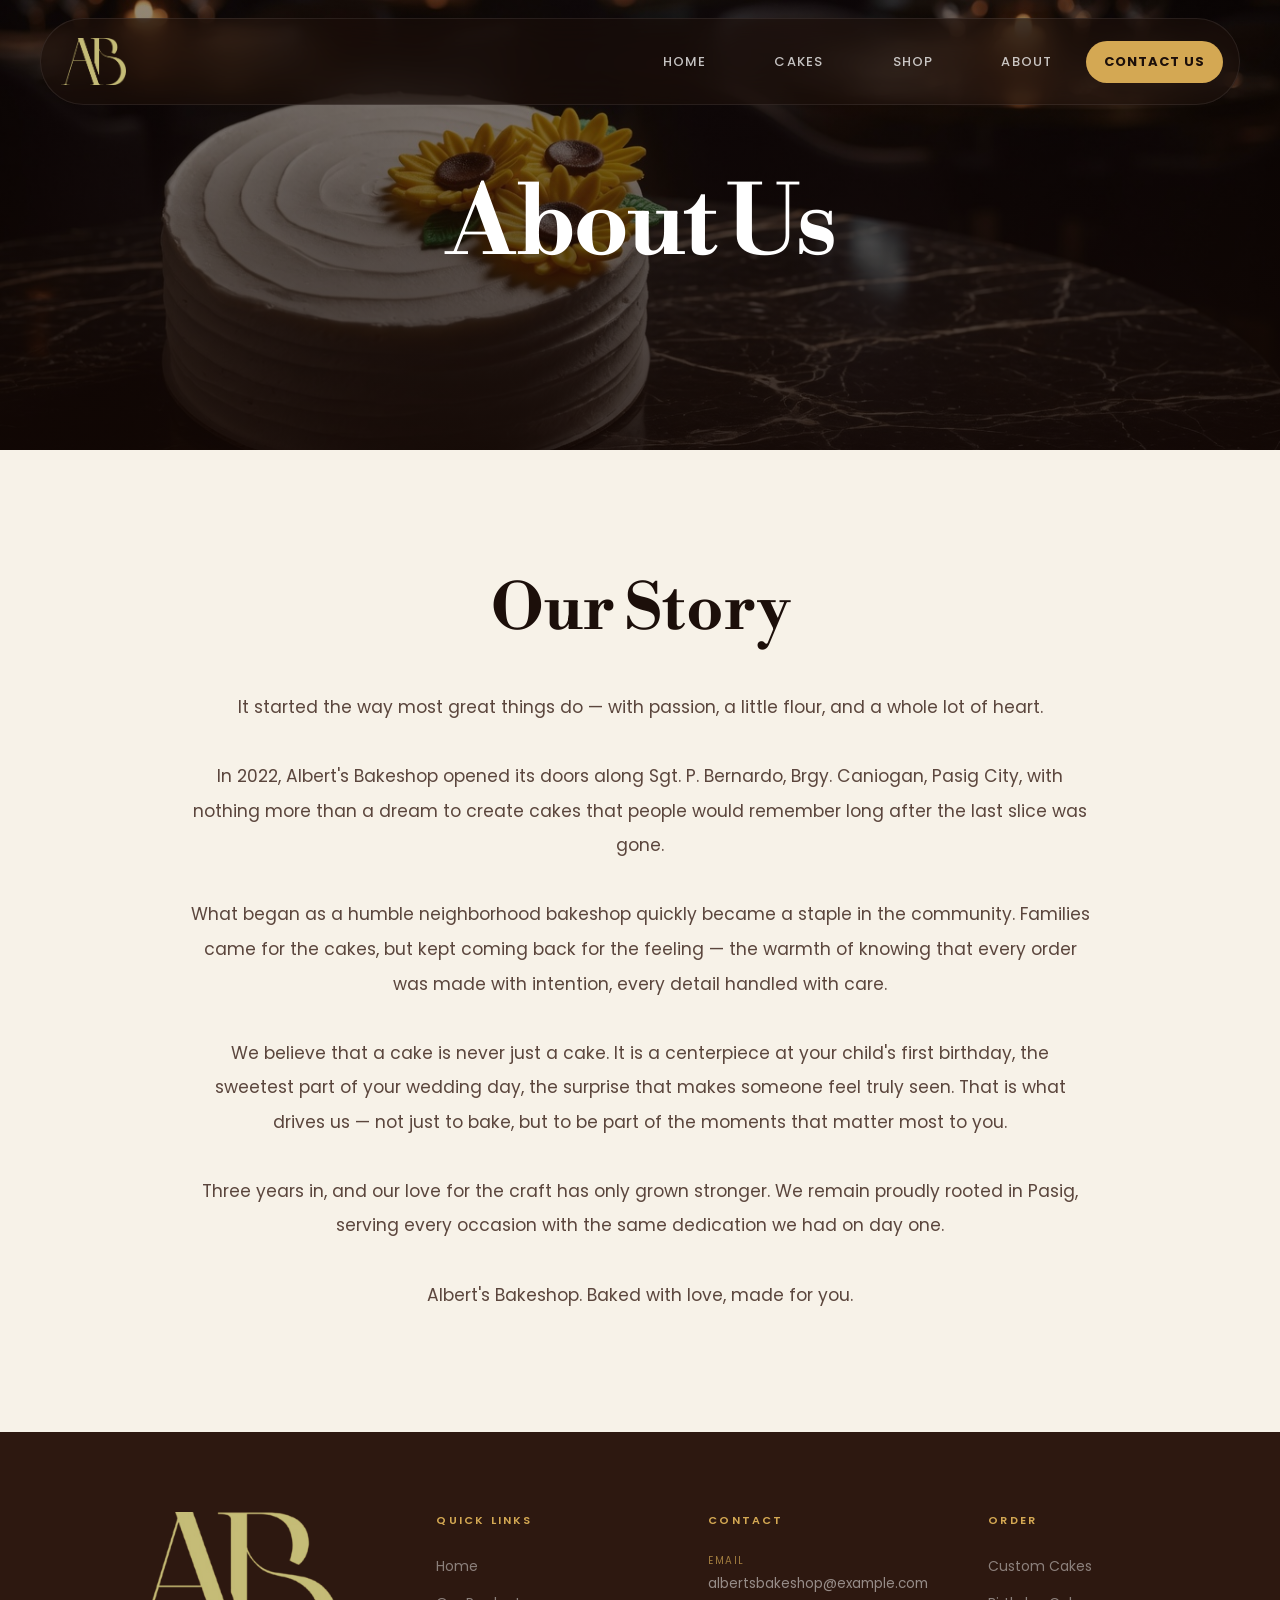
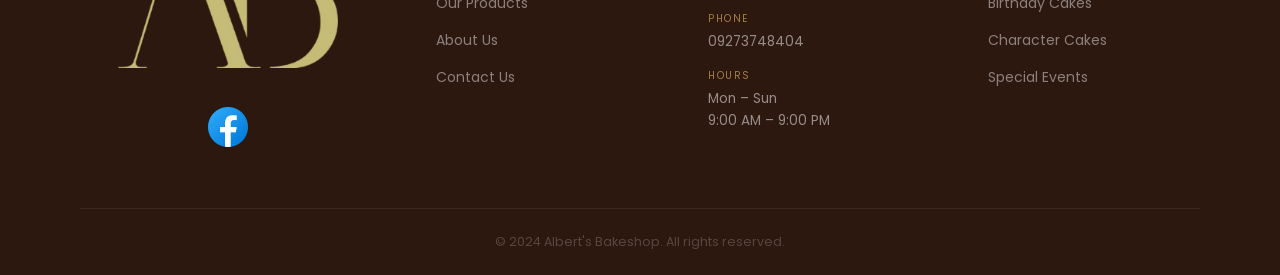
<file: about-us.html>
<!DOCTYPE html>
<html lang="en">

<head>
    <meta charset="UTF-8" />
    <meta name="viewport" content="width=device-width, initial-scale=1.0" />
    <title>About | Albert's Bakeshop</title>
    <link rel="preconnect" href="https://fonts.googleapis.com">
    <link rel="preconnect" href="https://gstatic.com" crossorigin>

    <link href="https://fonts.googleapis.com/css2?family=Libre+Bodoni:wght@400;500;600;700&display=swap"
        rel="stylesheet">
    <link href="https://fonts.googleapis.com/css2?family=Dancing+Script:wght@600;700&display=swap" rel="stylesheet">
    <link href="https://fonts.googleapis.com/css2?family=Poppins:wght@400;600;700;900&display=swap" rel="stylesheet">
    <link rel="icon" href="ab-logo.png">
    <link rel="stylesheet" href="style.css" />
    <link rel="stylesheet" href="about-us.css" />
</head>

<body class="aboutpage">

    <!--NAV-->
    <header>
        <nav class="nav">
            <a href="index.html" class="navlogo">
                <img src="ab-logo.png" alt="Albert's Bakeshop Logo" />
            </a>

            <ul class="navlinks">
                <li><a href="index.html">Home</a></li>
                <li><a href="index.html#menu">Cakes</a></li>
                <li><a href="gallery.html">Shop</a></li>
                <li><a href="about-us.html">About</a></li>
                <li><a href="contact-us.html" class="nav-cta">Contact Us</a></li>
            </ul>

            <!--MENU HAMBURGER FOR MOBILE AND TABLET-->
            <div class="hamburger" onclick="toggleMenu()">
                ☰
            </div>
        </nav>
    </header>


    <!--HAMBURGER POPUP WHEN CLICKED -->
    <div class="hamburgerdrawer">
        <span class="drawer-close" onclick="toggleMenu()">✕</span>
        <ul>
            <li><a href="index.html" onclick="toggleMenu()">Home</a></li>
            <li><a href="index.html" onclick="toggleMenu()">Cakes</a></li>
            <li><a href="gallery.html" onclick="toggleMenu()">Shop</a></li>
            <li><a href="about-us.html" onclick="toggleMenu()">About</a></li>
            <li><a href="contact-us.html" onclick="toggleMenu()">Contact</a></li>
        </ul>
    </div>
    <div class="overlay" onclick="toggleMenu()"></div>




    <section class="herosection" id="home">
        <img src="about-hero.jpg" alt="background" class="about-hero">
        <div class="abt-herocontent">
            <h1 class="abt-herotitle">About Us</h1>
        </div>
    </section>

    <section id="about" class="about">

        <div class="ourstory">
            <h2>Our Story</h2>
            <p>It started the way most great things do — with passion, a little flour, and
                a whole lot of heart.<br><br>In 2022, Albert's Bakeshop opened its doors along Sgt. P. Bernardo, Brgy.
                Caniogan, Pasig City, with
                nothing more than a dream to create cakes that people would remember long after the last slice was
                gone.<br><br>
                What began as a humble neighborhood bakeshop quickly became a staple in the community. Families came for
                the cakes, but kept coming back for the feeling — the warmth of knowing that every order was made with
                intention, every detail handled with care.<br><br>
                We believe that a cake is never just a cake. It is a centerpiece at your child's first birthday, the
                sweetest part of your wedding day, the surprise that makes someone feel truly seen. That is what drives
                us — not just to bake, but to be part of the moments that matter most to you.<br><br>
                Three years in, and our love for the craft has only grown stronger. We remain proudly rooted in Pasig,
                serving every occasion with the same dedication we had on day one.<br><br>
                Albert's Bakeshop. Baked with love, made for you.</p>
        </div>
    </section>

    <footer>
    <div class="footer-top">
      <div class="footer-brand">

        <a href="index.html" class="footerlogo">
          <img src="ab-logo.png" alt="Albert's Bakeshop Logo" />
        </a>

        <div class="social-links">
          <a href="https://www.facebook.com/ALBERTS.BAKESH0P" target="_blank" class="social-link" aria-label="Facebook">
            <img src="facebook.png" alt="Albert's Bakeshop Logo" />
          </a>
        </div>
      </div>

      <div class="footer-col">
        <h5>Quick Links</h5>
        <ul>
          <li><a href="index.html">Home</a></li>
          <li><a href="gallery.html">Our Products</a></li>
          <li><a href="about-us.html">About Us</a></li>
          <li><a href="contact-us.html">Contact Us</a></li>
        </ul>
      </div>

      <div class="footer-col">
        <h5>Contact</h5>
        <div class="footer-info-item">
          <span class="footer-info-label">Email</span>
          <span class="footer-info-val">albertsbakeshop@example.com</span>
        </div>
        <div class="footer-info-item">
          <span class="footer-info-label">Phone</span>
          <span class="footer-info-val">09273748404</span>
        </div>
        <div class="footer-info-item">
          <span class="footer-info-label">Hours</span>
          <span class="footer-info-val">Mon – Sun<br>9:00 AM – 9:00 PM</span>
        </div>
      </div>

      <div class="footer-col">
        <h5>Order</h5>
        <ul>
          <li><a href="contact-us.html">Custom Cakes</a></li>
          <li><a href="gallery.html">Birthday Cakes</a></li>
          <li><a href="gallery.html">Character Cakes</a></li>
          <li><a href="gallery.html">Special Events</a></li>
        </ul>
      </div>
    </div>

    <div class="footer-bottom">
      <p class="footer-copy">© 2024 Albert's Bakeshop. All rights reserved.</p>
    </div>
  </footer>

    <script src="script.js"></script>
</body>

</html>
</file>
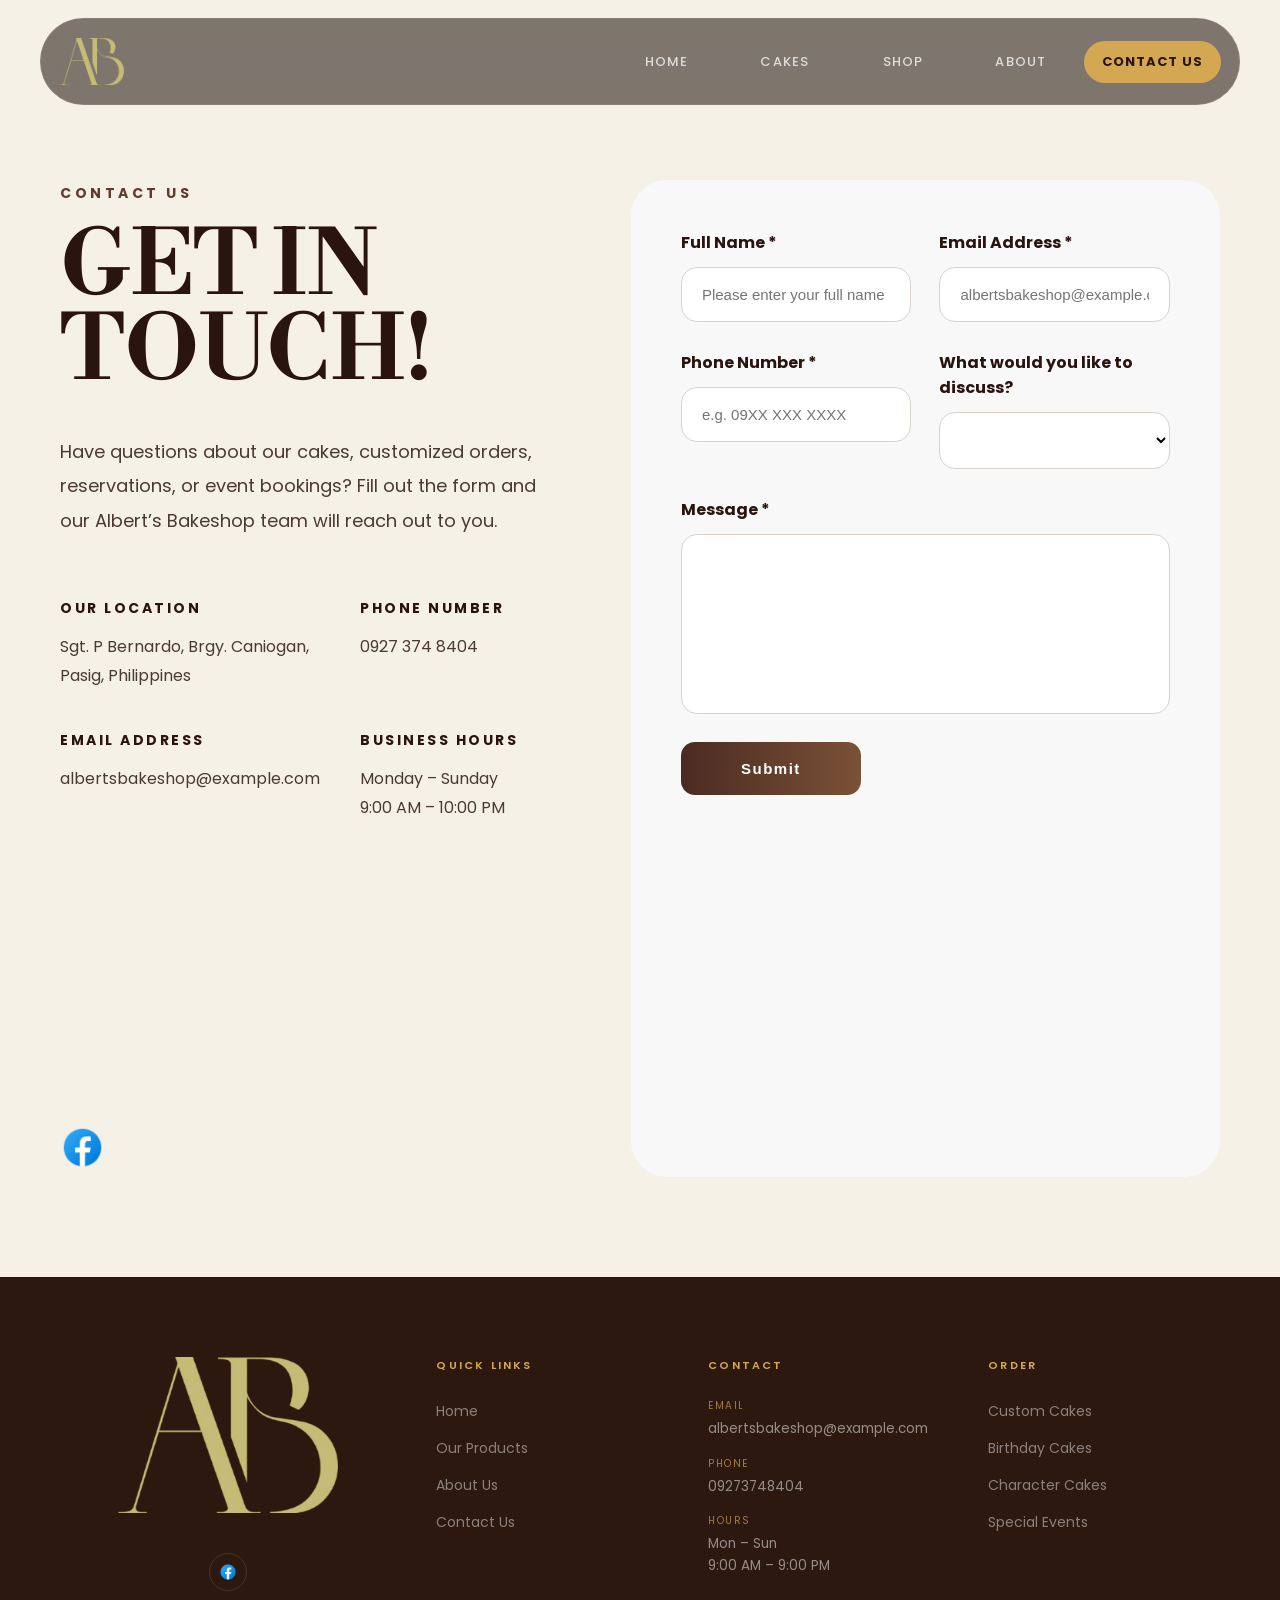
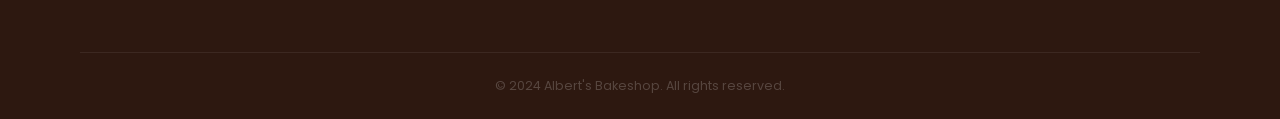
<file: contact-us.html>
<!DOCTYPE html>
<html lang="en">

<head>
    <meta charset="UTF-8" />
    <meta name="viewport" content="width=device-width, initial-scale=1.0" />

    <title>Contact | Albert's Bakeshop</title>

    <!-- GOOGLE FONTS -->
    <link rel="preconnect" href="https://fonts.googleapis.com">
    <link rel="preconnect" href="https://fonts.gstatic.com" crossorigin>

    <link
        href="https://fonts.googleapis.com/css2?family=Libre+Bodoni:wght@400;500;600;700&family=Poppins:wght@300;400;500;600;700&display=swap"
        rel="stylesheet">

    <link rel="icon" href="ab-logo.png">

    <!-- CSS -->
    <link rel="stylesheet" href="style.css">
    <link rel="stylesheet" href="contact-us.css">
</head>

<body class="contactpage">

    <!-- =========================
         NAVBAR
    ========================== -->

    <header>
        <nav>

            <a href="index.html" class="navlogo">
                <img src="ab-logo.png" alt="Albert's Bakeshop Logo">
            </a>

            <ul class="navlinks">
                <li><a href="index.html">Home</a></li>
                <li><a href="index.html#menu">Cakes</a></li>
                <li><a href="gallery.html">Shop</a></li>
                <li><a href="about-us.html">About</a></li>
                <li><a href="contact-us.html" class="nav-cta">Contact Us</a></li>
            </ul>

            <div class="hamburger" onclick="toggleMenu()">
                ☰
            </div>

        </nav>
    </header>

    <!-- =========================
         MOBILE DRAWER
    ========================== -->

    <div class="hamburgerdrawer">

        <span class="drawer-close" onclick="toggleMenu()">✕</span>

        <ul>
            <li><a href="index.html" onclick="toggleMenu()">Home</a></li>
            <li><a href="index.html#menu" onclick="toggleMenu()">Cakes</a></li>
            <li><a href="gallery.html" onclick="toggleMenu()">Shop</a></li>
            <li><a href="about-us.html" onclick="toggleMenu()">About</a></li>
            <li><a href="contact-us.html" onclick="toggleMenu()">Contact Us</a></li>
        </ul>

    </div>

    <div class="overlay" onclick="toggleMenu()"></div>

    <!-- =========================
         CONTACT SECTION
    ========================== -->

    <section class="contactsection">

        <!-- LEFT -->
        <div class="contactinfo">

            <span class="contacttag">
                CONTACT US
            </span>

            <h1>GET IN TOUCH!</h1>

            <p class="contactdesc">
                Have questions about our cakes, customized orders,
                reservations, or event bookings?
                Fill out the form and our Albert’s Bakeshop
                team will reach out to you.
            </p>

            <div class="contactdetails">

                <div class="detailbox">
                    <h3>OUR LOCATION</h3>
                    <p>
                        Sgt. P Bernardo, Brgy. Caniogan,
                        <br>
                        Pasig, Philippines
                    </p>
                </div>

                <div class="detailbox">
                    <h3>PHONE NUMBER</h3>
                    <p>0927 374 8404</p>
                </div>

                <div class="detailbox">
                    <h3>EMAIL ADDRESS</h3>
                    <p>albertsbakeshop@example.com</p>
                </div>

                <div class="detailbox">
                    <h3>BUSINESS HOURS</h3>
                    <p>
                        Monday – Sunday
                        <br>
                        9:00 AM – 10:00 PM
                    </p>
                </div>

            </div>

            <!-- MAP -->
            <div class="map-container">
                <iframe
                    src="https://www.google.com/maps/embed?pb=!1m18!1m12!1m3!1d3859.632961020461!2d121.08440927588606!3d14.572730477638535!2m3!1f0!2f0!3f0!3m2!1i1024!2i768!4f13.1!3m3!1m2!1s0x3397c7b0c7f3dcb5%3A0x89dc91e8f1f40add!2sCaniogan%2C%20Pasig%2C%20Metro%20Manila!5e0!3m2!1sen!2sph!4v1710000000000!5m2!1sen!2sph"
                    allowfullscreen=""
                    loading="lazy">
                </iframe>
            </div>

            <!-- SOCIAL -->
            <div class="contactsocials">
                <a href="https://www.facebook.com/ALBERTS.BAKESH0P" target="_blank">
                    <img src="facebook.png" alt="Facebook">
                </a>
            </div>

        </div>

        <!-- RIGHT -->
        <div class="contactformwrapper">

            <form class="contactform">

                <div class="formgroup">
                    <label>Full Name *</label>
                    <input type="text" placeholder="Please enter your full name" required>
                </div>

                <div class="formgroup">
                    <label>Email Address *</label>
                    <input type="email" placeholder="albertsbakeshop@example.com" required>
                </div>

                <div class="formgroup">
                    <label>Phone Number *</label>
                    <input type="text" placeholder="e.g. 09XX XXX XXXX" required>
                </div>

                <div class="formgroup">
                    <label>What would you like to discuss?</label>

                    <select required>
                        <option disabled selected value=""></option>
                        <option>Customized Cakes</option>
                        <option>Reservations</option>
                        <option>General Inquiry</option>
                    </select>
                </div>

                <div class="formgroup fullwidth">
                    <label>Message *</label>
                    <textarea required></textarea>
                </div>

                <button type="submit" class="submitbtn">
                    Submit
                </button>

            </form>

        </div>

    </section>

    <!-- =========================
         FOOTER
    ========================== -->

    <footer>

        <div class="footer-top">

            <div class="footer-brand">

                <a href="index.html" class="footerlogo">
                    <img src="ab-logo.png" alt="Albert's Bakeshop Logo">
                </a>

                <div class="social-links">

                    <a href="https://www.facebook.com/ALBERTS.BAKESH0P"
                        target="_blank"
                        class="social-link">

                        <img src="facebook.png" alt="Facebook">

                    </a>

                </div>

            </div>

            <div class="footer-col">

                <h5>Quick Links</h5>

                <ul>
                    <li><a href="index.html">Home</a></li>
                    <li><a href="gallery.html">Our Products</a></li>
                    <li><a href="about-us.html">About Us</a></li>
                    <li><a href="contact-us.html">Contact Us</a></li>
                </ul>

            </div>

            <div class="footer-col">

                <h5>Contact</h5>

                <div class="footer-info-item">
                    <span class="footer-info-label">Email</span>
                    <span class="footer-info-val">
                        albertsbakeshop@example.com
                    </span>
                </div>

                <div class="footer-info-item">
                    <span class="footer-info-label">Phone</span>
                    <span class="footer-info-val">
                        09273748404
                    </span>
                </div>

                <div class="footer-info-item">
                    <span class="footer-info-label">Hours</span>
                    <span class="footer-info-val">
                        Mon – Sun
                        <br>
                        9:00 AM – 9:00 PM
                    </span>
                </div>

            </div>

            <div class="footer-col">

                <h5>Order</h5>

                <ul>
                    <li><a href="gallery.html">Custom Cakes</a></li>
                    <li><a href="gallery.html">Birthday Cakes</a></li>
                    <li><a href="gallery.html">Character Cakes</a></li>
                    <li><a href="gallery.html">Special Events</a></li>
                </ul>

            </div>

        </div>

        <div class="footer-bottom">
            <p class="footer-copy">
                © 2024 Albert's Bakeshop. All rights reserved.
            </p>
        </div>

    </footer>

    <script src="form.js"></script>

</body>

</html>
</file>
<file: style.css>
:root {
  --cream: #F7F2E8;
  --warm-white: #FDFAF4;
  --espresso: #1C0F0A;
  --brown-dark: #2D1810;
  --brown-mid: #6B3D2E;
  --brown-light: #A0603A;
  --caramel: #C4844A;
  --gold: #D4A853;
  --text-muted: #7A6055;
  --text-body: #3D2B22;
  --border: rgba(100, 60, 40, 0.12);
}

*,
*::before,
*::after {
  box-sizing: border-box;
  margin: 0;
  padding: 0;
}

html {
  scroll-behavior: smooth;
}

body {
  font-family: 'DM Sans', sans-serif;
  background: var(--warm-white);
  color: var(--text-body);
  overflow-x: hidden;
}

/* ─── NAV ─── */
header {
  position: fixed;
  top: 0;
  left: 0;
  right: 0;
  z-index: 1000;
  padding: 18px 40px;
}

nav {
  display: flex;
  align-items: center;
  justify-content: space-between;
  background: rgba(28, 15, 10, 0.55);
  backdrop-filter: blur(20px);
  -webkit-backdrop-filter: blur(20px);
  border: 1px solid rgba(255, 255, 255, 0.08);
  border-radius: 100px;
  padding: 10px 16px 10px 20px;
  max-width: 1280px;
  margin: 0 auto;
}

.navlogo {
  display: flex;
  align-items: center;
  cursor: pointer;
  gap: 12px;
  z-index: 3;
  text-decoration: none;
}

.navlogo img {
  width: 65px;
  height: 65px;
  object-fit: contain;
}

.navlinks {
  list-style: none;
  display: flex;
  gap: 4px;
  align-items: center;
}

.navlinks li a {
  display: flex;
  align-items: center;
  justify-content: center;
  min-width: 110px;
  height: 42px;

  text-decoration: none;
  font-size: 13px;
  font-weight: 500;
  letter-spacing: 0.08em;
  text-transform: uppercase;

  color: rgba(255, 255, 255, 0.75);

  padding: 0 18px;
  border-radius: 100px;

  transition: background 0.2s ease,
    color 0.2s ease,
    transform 0.2s ease;
}

.nav-cta {
  background: var(--gold);
  color: var(--espresso) !important;
  font-weight: 700 !important;
}

.nav-cta:hover {
  background: #e8bc63;
  transform: translateY(-1px);
}

/* HAMBURGER */

.hamburger {
  display: none;
  font-size: 2rem;
  color: white;
  cursor: pointer;
}

/* =========================
   MOBILE DRAWER
========================= */

.hamburgerdrawer {
  position: fixed;
  top: 0;
  left: -100%;
  height: 100vh;
  background: #1c0f0a;
  z-index: 2000;
  padding: 100px 30px 40px;
  transition: .4s ease;
}

.hamburgerdrawer.open {
  left: 0;
  width: 50%;
}

.drawer-close {
  position: absolute;
  top: 24px;
  right: 24px;
  color: white;
  font-size: 1.8rem;
  cursor: pointer;
}

.hamburgerdrawer ul {
  list-style: none;
}

.hamburgerdrawer ul li {
  margin-bottom: 18px;
}

.hamburgerdrawer ul li a {
  color: rgba(255, 255, 255, 0.75);
  text-decoration: none;
  font-size: 1rem;
  text-transform: uppercase;
  letter-spacing: .08em;
}

.overlay {
  position: fixed;
  inset: 0;
  background: rgba(0, 0, 0, 0.55);
  opacity: 0;
  visibility: hidden;
  transition: .3s ease;
  z-index: 1500;
}

.overlay.open {
  opacity: 1;
  visibility: visible;
}

/* ─── HERO ─── */
.hero {
  position: relative;
  width: 100%;
  height: 100vh;
  min-height: 720px;
  overflow: hidden;
  display: flex;
  align-items: flex-end;
}

.hero-bg {
  position: absolute;
  inset: 0;
  background: url('landingheroimage.jpg') center/cover no-repeat;
  transform-origin: center;
}

@keyframes slowZoom {
  from {
    transform: scale(1);
  }

  to {
    transform: scale(1.06);
  }
}

.hero-overlay {
  position: absolute;
  inset: 0;
  background: linear-gradient(to top,
      rgba(20, 8, 4, 0.92) 0%,
      rgba(20, 8, 4, 0.55) 40%,
      rgba(20, 8, 4, 0.15) 70%,
      transparent 100%);
}

.hero-grain {
  position: absolute;
  inset: 0;
  opacity: 0.03;
  background-image: url("data:image/svg+xml,%3Csvg xmlns='http://www.w3.org/2000/svg' width='300' height='300'%3E%3Cfilter id='n'%3E%3CfeTurbulence type='fractalNoise' baseFrequency='0.85' numOctaves='4' stitchTiles='stitch'/%3E%3C/filter%3E%3Crect width='300' height='300' filter='url(%23n)'/%3E%3C/svg%3E");
  pointer-events: none;
}

.hero-content {
  position: relative;
  z-index: 2;
  padding: 0 80px 90px;
  max-width: 900px;
  animation: heroIn 1.2s cubic-bezier(0.22, 1, 0.36, 1) 0.2s both;
}

@keyframes heroIn {
  from {
    opacity: 0;
    transform: translateY(40px);
  }

  to {
    opacity: 1;
    transform: translateY(0);
  }
}

@keyframes pulse {

  0%,
  100% {
    opacity: 1;
    transform: scale(1);
  }

  50% {
    opacity: 0.5;
    transform: scale(0.8);
  }
}

.hero-title {
  font-family: 'Playfair Display', serif;
  font-size: clamp(3rem, 7.5vw, 6.5rem);
  font-weight: 900;
  color: #fff;
  line-height: 1.0;
  letter-spacing: -0.02em;
  margin-bottom: 50px;
}

.hero-title em {
  font-style: italic;
  color: gold;
}

.hero-actions {
  display: flex;
  gap: 16px;
  align-items: center;
  flex-wrap: wrap;
}

.btn-primary {
  display: inline-flex;
  align-items: center;
  gap: 10px;
  padding: 16px 32px;
  background: var(--gold);
  color: var(--espresso);
  text-decoration: none;
  font-size: 13px;
  font-weight: 700;
  letter-spacing: 0.1em;
  text-transform: uppercase;
  border-radius: 100px;
  transition: transform 0.25s, box-shadow 0.25s, background 0.25s;
}

.btn-primary:hover {
  transform: translateY(-2px);
  background: #e8bc63;
}

.btn-ghost {
  display: inline-flex;
  align-items: center;
  gap: 8px;
  padding: 16px 32px;
  background: transparent;
  color: rgba(255, 255, 255, 0.75);
  text-decoration: none;
  font-size: 13px;
  font-weight: 500;
  letter-spacing: 0.08em;
  text-transform: uppercase;
  border-radius: 100px;
  border: 1px solid rgba(255, 255, 255, 0.2);
  transition: border-color 0.2s, color 0.2s;
}

.btn-ghost:hover {
  border-color: rgba(255, 255, 255, 0.5);
  color: #fff;
}

/* ─── DIVIDER ─── */
.section-divider {
  display: flex;
  align-items: center;
  gap: 20px;
  justify-content: center;
  padding: 60px 0 0;
}

.divider-line {
  flex: 1;
  max-width: 80px;
  height: 1px;
  background: var(--border);
}

.divider-icon {
  font-size: 18px;
  color: var(--caramel);
}

/*MENU*/
.menu-section {
  background: var(--cream);
  padding: 100px 120px 100px;
}

.section-header {
  text-align: center;
  margin-bottom: 50px;
}

.section-title {
  font-family: 'Playfair Display', serif;
  font-size: clamp(2.2rem, 4vw, 3.5rem);
  font-weight: 700;
  color: var(--espresso);
  line-height: 1.1;
  letter-spacing: -0.02em;
  margin-bottom: 16px;
}

.section-sub {
  font-size: 16px;
  color: var(--text-muted);
  max-width: 460px;
  margin: 0 auto;
  line-height: 1.7;
}

.menu-grid {
  display: grid;
  grid-template-columns: repeat(4, 1fr);
  gap: 24px;
  max-width: 1280px;
  margin: 0 auto 56px;
}

.menu-card {
  background: var(--warm-white);
  border-radius: 20px;
  overflow: hidden;
  border: 1px solid var(--border);
  transition: transform 0.35s cubic-bezier(0.22, 1, 0.36, 1),
    box-shadow 0.35s cubic-bezier(0.22, 1, 0.36, 1);
  cursor: pointer;
}

.menu-card:hover {
  transform: translateY(-8px);
  box-shadow: 0 24px 60px rgba(45, 24, 16, 0.12);
}

.card-img-wrap {
  position: relative;
  overflow: hidden;
  aspect-ratio: 1 / 1;
}

.card-img-wrap img {
  width: 100%;
  height: 100%;
  object-fit: cover;
  transition: transform 0.6s cubic-bezier(0.22, 1, 0.36, 1);
}

.menu-card:hover .card-img-wrap img {
  transform: scale(1.07);
}

.card-body {
  padding: 22px 20px 24px;
}

.card-name {
  font-family: 'Playfair Display', serif;
  font-size: 18px;
  font-weight: 700;
  color: var(--espresso);
  margin-bottom: 8px;
}

.card-desc {
  font-size: 13.5px;
  color: var(--text-muted);
  line-height: 1.6;
  margin-bottom: 20px;
}

.card-link {
  display: inline-flex;
  align-items: center;
  gap: 6px;
  font-size: 12px;
  font-weight: 600;
  letter-spacing: 0.12em;
  text-transform: uppercase;
  color: var(--brown-mid);
  text-decoration: none;
  border-bottom: 1px solid var(--brown-mid);
  padding-bottom: 2px;
  transition: color 0.2s, border-color 0.2s, gap 0.2s;
}

.card-link:hover {
  color: var(--caramel);
  border-color: var(--caramel);
  gap: 10px;
}

.menu-cta-wrap {
  text-align: center;
}

.btn-outline {
  display: inline-flex;
  align-items: center;
  gap: 10px;
  padding: 16px 40px;
  background: transparent;
  color: var(--espresso);
  text-decoration: none;
  font-size: 13px;
  font-weight: 600;
  letter-spacing: 0.1em;
  text-transform: uppercase;
  border-radius: 100px;
  border: 1.5px solid var(--espresso);
  transition: background 0.25s, color 0.25s;
}

.btn-outline:hover {
  background: var(--espresso);
  color: var(--cream);
}

/* ─── FOOTER ─── */
footer {
  background: var(--brown-dark);
  padding: 80px 80px 0;
}

.footer-top {
  display: grid;
  grid-template-columns: 1.4fr 1fr 1fr 1fr;
  gap: 60px;
  padding-bottom: 60px;
  border-bottom: 1px solid rgba(255, 255, 255, 0.07);
}

.footer-brand {
  display: flex;
  flex-direction: column;
  align-items: center;
  gap: 40px;
}

.footerlogo {
  display: flex;
  align-items: center;
  gap: 10px;
}

.footerlogo img {
  width: 220px;
  height: auto;
  object-fit: contain;
}

.social-links {
  display: flex;
  gap: 10px;
}

.social-link {
  width: 38px;
  height: 38px;
  border-radius: 50%;
  border: 1px solid rgba(255, 255, 255, 0.12);
  display: flex;
  align-items: center;
  justify-content: center;
  color: rgba(255, 255, 255, 0.5);
  text-decoration: none;
  font-size: 16px;
  transition: border-color 0.2s, color 0.2s, background 0.2s;
}

.social-link:hover {
  border-color: var(--gold);
  color: var(--gold);
  background: rgba(212, 168, 83, 0.1);
}

.footer-col h5 {
  font-size: 11px;
  font-weight: 600;
  letter-spacing: 0.2em;
  text-transform: uppercase;
  color: var(--gold);
  margin-bottom: 24px;
}

.footer-col ul {
  list-style: none;
  display: flex;
  flex-direction: column;
  gap: 12px;
}

.footer-col ul li a {
  color: rgba(255, 255, 255, 0.45);
  text-decoration: none;
  font-size: 14px;
  transition: color 0.2s;
}

.footer-col ul li a:hover {
  color: rgba(255, 255, 255, 0.85);
}

.footer-info-item {
  display: flex;
  flex-direction: column;
  gap: 4px;
  margin-bottom: 16px;
}

.footer-info-label {
  font-size: 10px;
  letter-spacing: 0.15em;
  text-transform: uppercase;
  color: var(--gold);
  opacity: 0.7;
}

.footer-info-val {
  font-size: 13.5px;
  color: rgba(255, 255, 255, 0.5);
  line-height: 1.6;
}

.footer-bottom {
  display: flex;
  align-items: center;
  justify-content: center;
  padding: 24px 0;
}

.footer-copy {
  font-size: 12.5px;
  color: rgba(255, 255, 255, 0.2);
}

/* ─── MOBILE DRAWER ─── */
.mobile-overlay {
  position: fixed;
  inset: 0;
  background: rgba(0, 0, 0, 0.6);
  z-index: 2999;
  opacity: 0;
  pointer-events: none;
  transition: opacity 0.3s;
}

.mobile-overlay.open {
  left: 0;
  width: 50%;
}

.mobile-drawer {
  position: fixed;
  top: 0;
  left: -100%;
  height: 100vh;
  background: #1c0f0a;
  z-index: 3000;
  padding: 100px 30px 40px;
  transition: left 0.4s cubic-bezier(0.22, 1, 0.36, 1);
  transition: .4s ease;
}

.mobile-drawer.open {
  left: 0;
  width: 50%;
}

.drawer-close {
  position: absolute;
  top: 20px;
  right: 20px;
  background: none;
  border: none;
  color: white;
  font-size: 22px;
  cursor: pointer;
}

.mobile-drawer ul {
  list-style: none;
  display: flex;
  flex-direction: column;
  gap: 8px;
}

.mobile-drawer ul li a {
  display: block;
  color: rgba(255, 255, 255, 0.7);
  text-decoration: none;
  font-size: 15px;
  font-weight: 500;
  text-transform: uppercase;
  letter-spacing: 0.1em;
  padding: 12px 0;
  border-bottom: 1px solid rgba(255, 255, 255, 0.07);
  transition: color 0.2s;
}

.mobile-drawer ul li a:hover {
  color: var(--gold);
}

/* ─── SCROLL REVEAL ─── */
.reveal {
  opacity: 0;
  transform: translateY(30px);
  transition: opacity 0.7s cubic-bezier(0.22, 1, 0.36, 1),
    transform 0.7s cubic-bezier(0.22, 1, 0.36, 1);
}

.reveal.visible {
  opacity: 1;
  transform: translateY(0);
}

/* ─── RESPONSIVE ─── */
@media (max-width: 1024px) {
  header {
    padding: 14px 20px;
  }

  .navlinks {
    display: none;
  }

  .hamburger {
    display: block;
  }

  .hero {
    align-items: center;
  }

  .hero-content {
    padding: 0 40px 70px;
  }

  .menu-section {
    padding: 60px 40px 80px;
  }

  .menu-grid {
    grid-template-columns: repeat(2, 1fr);
  }

  .footer-top {
        grid-template-columns: 1fr;
        gap: 32px;
    }

    footer {
        padding: 50px 24px 0;
        text-align: center;
    }

    .footerlogo img {
        width: 150px;
    }

    .footer-col h5 {
        font-size: 13px;
        letter-spacing: 0.22em;
    }

    .footer-col ul li a {
        font-size: 16px;
    }

    .footer-info-label {
        font-size: 11px;
        margin-top: 10px;
    }

    .footer-info-val {
        font-size: 15px;
        line-height: 1.8;
    }


    .footer-bottom {
        flex-direction: column;
        gap: 12px;
        text-align: center;
    }

    .footer-bottom-links {
        flex-wrap: wrap;
        justify-content: center;
    }
}

@media (max-width: 768px) {
  
  .hamburger {
    font-size: 1.5rem;
  }

  .navlogo img {
        width: 58px;
        height: 58px;
    }

  .hero-content {
    padding: 0 24px;
    transform: translateY(-10px);
    align-items: center;
    text-align: center;
  }

  .hero-title {
    font-size: 4rem;
    font-weight: 1000;
    text-align: left;
  }

  .hero-actions {
    justify-content: center;
    align-items: center;
  }

  .menu-section {
    padding: 50px 20px 60px;
  }

  .menu-grid {
    grid-template-columns: repeat(2, 1fr);
    gap: 14px;
  }

  .footer-top {
    grid-template-columns: 1fr;
    gap: 32px;
  }

  footer {
    padding: 50px 24px 0;
    text-align: center;
  }

  .footerlogo {
    justify-content: center;
    margin-bottom: 10px;
  }

  .footerlogo img {
    width: 150px;
  }

  .footer-top {
    text-align: center;
    align-items: center;
  }

  .footer-col h5 {
    font-size: 13px;
    letter-spacing: 0.22em;
  }

  .footer-col ul li a {
    font-size: 16px;
  }

  .footer-info-label {
    font-size: 11px;
    margin-top: 10px;
  }

  .footer-info-val {
    font-size: 15px;
    line-height: 1.8;
  }


  .footer-bottom {
    flex-direction: column;
    gap: 12px;
    text-align: center;
  }

  .footer-bottom-links {
    flex-wrap: wrap;
    justify-content: center;
  }

}

@media (max-width: 480px) {
  .menu-grid {
    grid-template-columns: 1fr;
  }

  .hero-actions {
    flex-direction: column;
    align-items: flex-start;
  }
}
</file>
<file: about-us.css>
.aboutpage {
    background: #fdfaf4;
    font-family: 'Poppins', sans-serif;
    color: #2d1810;
    overflow-x: hidden;
}

/* =========================
   NAVBAR
========================= */

header {
    position: fixed;
    top: 0;
    left: 0;
    right: 0;
    z-index: 1000;
    padding: 18px 40px;
}

nav {
    display: flex;
    align-items: center;
    justify-content: space-between;
    background: rgba(28, 15, 10, 0.55);
    backdrop-filter: blur(20px);
    -webkit-backdrop-filter: blur(20px);
    border: 1px solid rgba(255, 255, 255, 0.08);
    border-radius: 100px;
    padding: 10px 16px 10px 20px;
    max-width: 1280px;
    margin: 0 auto;
}

.navlogo {
    display: flex;
    align-items: center;
    cursor: pointer;
    gap: 12px;
    z-index: 3;
    text-decoration: none;
}

.navlogo img {
    width: 65px;
    height: 65px;
    object-fit: contain;
}

.navlinks {
    list-style: none;
    display: flex;
    gap: 4px;
    align-items: center;
}

.navlinks li a {
    display: flex;
    align-items: center;
    justify-content: center;
    min-width: 110px;
    height: 42px;

    text-decoration: none;
    font-size: 13px;
    font-weight: 500;
    letter-spacing: 0.08em;
    text-transform: uppercase;

    color: rgba(255, 255, 255, 0.75);

    padding: 0 18px;
    border-radius: 100px;

    transition: background 0.2s ease,
        color 0.2s ease,
        transform 0.2s ease;
}

.nav-cta {
    background: var(--gold);
    color: var(--espresso) !important;
    font-weight: 700 !important;
}

.nav-cta:hover {
    background: #e8bc63;
    transform: translateY(-1px);
}



/* HAMBURGER */

.hamburger {
    display: none;
    font-size: 2rem;
    color: white;
    cursor: pointer;
}

/* =========================
   MOBILE DRAWER
========================= */

.hamburgerdrawer {
    position: fixed;
    top: 0;
    left: -100%;
    height: 100vh;
    background: #1c0f0a;
    z-index: 3000;
    padding: 100px 30px 40px;
    transition: .4s ease;
}

.hamburgerdrawer.open {
    left: 0;
    width: 50%;
}

.drawer-close {
    position: absolute;
    top: 24px;
    right: 24px;
    color: white;
    font-size: 1.8rem;
    cursor: pointer;
}

.hamburgerdrawer ul {
    list-style: none;
    display: flex;
    flex-direction: column;
    gap: 0;
}

.hamburgerdrawer ul li a {
    display: block;
    color: rgba(255, 255, 255, 0.7);
    text-decoration: none;
    font-size: 15px;
    font-weight: 500;
    text-transform: uppercase;
    letter-spacing: 0.1em;
    padding: 5px 0;
    border-bottom: 1px solid rgba(255, 255, 255, 0.07);
    transition: color 0.2s;
}

.overlay {
    position: fixed;
    inset: 0;
    background: rgba(0, 0, 0, 0.55);
    opacity: 0;
    visibility: hidden;
    transition: .3s ease;
    z-index: 1500;
}

.overlay.open {
    opacity: 1;
    visibility: visible;
}

/* =========================
   HERO SECTION
========================= */

.herosection {
    position: relative;
    height: 50vh;
    min-height: 250px;
    width: 100%;
    display: flex;
    align-items: center;
    justify-content: center;
    overflow: hidden;
}

.about-hero {
    position: absolute;
    inset: 0;
    width: 100%;
    height: 100%;
    object-fit: cover;
}

.herosection::after {
    content: "";
    position: absolute;
    inset: 0;
    background: linear-gradient(to top,
            rgba(20, 8, 4, .82),
            rgba(20, 8, 4, .45));
}

.abt-herocontent {
    position: relative;
    z-index: 2;
    text-align: center;
    padding: 0 24px;
}

.abt-herotitle {
    font-family: 'Libre Bodoni', serif;
    font-size: clamp(3rem, 8vw, 6rem);
    color: white;
    font-weight: 1000;
    letter-spacing: -.03em;
}

/* =========================
   ABOUT SECTION
========================= */

.about {
    padding: 120px 24px;
    background: #f7f2e8;
}

.ourstory {
    max-width: 900px;
    margin: auto;
    text-align: center;
}

.ourstory h2 {
    font-family: 'Libre Bodoni', serif;
    font-size: clamp(2.3rem, 5vw, 4rem);
    margin-bottom: 40px;
    color: #1c0f0a;
}

.ourstory p {
    font-size: 1.08rem;
    line-height: 2;
    color: #5b463d;
}

/* =========================
   FOOTER
========================= */

footer {
    background: var(--brown-dark);
    padding: 80px 80px 0;
}

.footer-top {
    display: grid;
    grid-template-columns: 1.4fr 1fr 1fr 1fr;
    gap: 60px;
    padding-bottom: 60px;
    border-bottom: 1px solid rgba(255, 255, 255, 0.07);
}

.footer-brand {
    display: flex;
    flex-direction: column;
    align-items: center;
    gap: 40px;
}

.footerlogo {
    display: flex;
    align-items: center;
    gap: 10px;
}

.footerlogo img {
    width: 220px;
    height: auto;
    object-fit: contain;
}

.social-links {
    display: flex;
    gap: 10px;
}

.social-link {
    width: 38px;
    height: 38px;
    border-radius: 50%;
    border: 1px solid rgba(255, 255, 255, 0.12);
    display: flex;
    align-items: center;
    justify-content: center;
    color: rgba(255, 255, 255, 0.5);
    text-decoration: none;
    font-size: 16px;
    transition: border-color 0.2s, color 0.2s, background 0.2s;
}

.social-link:hover {
    border-color: var(--gold);
    color: var(--gold);
    background: rgba(212, 168, 83, 0.1);
}

.footer-col h5 {
    font-size: 11px;
    font-weight: 600;
    letter-spacing: 0.2em;
    text-transform: uppercase;
    color: var(--gold);
    margin-bottom: 24px;
}

.footer-col ul {
    list-style: none;
    display: flex;
    flex-direction: column;
    gap: 12px;
}

.footer-col ul li a {
    color: rgba(255, 255, 255, 0.45);
    text-decoration: none;
    font-size: 14px;
    transition: color 0.2s;
}

.footer-col ul li a:hover {
    color: rgba(255, 255, 255, 0.85);
}

.footer-info-item {
    display: flex;
    flex-direction: column;
    gap: 4px;
    margin-bottom: 16px;
}

.footer-info-label {
    font-size: 10px;
    letter-spacing: 0.15em;
    text-transform: uppercase;
    color: var(--gold);
    opacity: 0.7;
}

.footer-info-val {
    font-size: 13.5px;
    color: rgba(255, 255, 255, 0.5);
    line-height: 1.6;
}

.footer-bottom {
    display: flex;
    align-items: center;
    justify-content: center;
    padding: 24px 0;
}

.footer-copy {
    font-size: 12.5px;
    color: rgba(255, 255, 255, 0.2);
}

/* =========================
   RESPONSIVE
========================= */

@media (max-width: 1024px) {

    header {
        padding: 16px 20px;
    }

    .navlinks {
        display: none;
    }

    .hamburger {
        display: block;
    }

    .footercontainer {
        grid-template-columns: 1fr 1fr;
        gap: 40px;
    }

    .abt-herotitle {
        font-size: 5rem;
    }
}

@media (max-width: 768px) {

    .nav {
        padding: 12px 20px;
    }

    .hamburger {
        font-size: 1.5rem;
    }

    .navlogo img {
        width: 58px;
        height: 58px;
    }

    .herosection {
        min-height: 520px;
    }

    .abt-herotitle {
        font-size: 4rem;
    }

    .about {
        padding: 90px 20px;
    }

    .ourstory p {
        font-size: 1rem;
        line-height: 1.9;
    }

    .footer-top {
        grid-template-columns: 1fr;
        gap: 32px;
    }

    footer {
        padding: 50px 24px 0;
        text-align: center;
    }

    .footerlogo img {
        width: 150px;
    }

    .footer-col h5 {
        font-size: 13px;
        letter-spacing: 0.22em;
    }

    .footer-col ul li a {
        font-size: 16px;
    }

    .footer-info-label {
        font-size: 11px;
        margin-top: 10px;
    }

    .footer-info-val {
        font-size: 15px;
        line-height: 1.8;
    }


    .footer-bottom {
        flex-direction: column;
        gap: 12px;
        text-align: center;
    }

    .footer-bottom-links {
        flex-wrap: wrap;
        justify-content: center;
    }
}

@media (max-width: 480px) {

    .abt-herotitle {
        font-size: 3rem;
    }

    .ourstory h2 {
        font-size: 2.3rem;
    }

    .ourstory p {
        font-size: .97rem;
        line-height: 1.85;
    }

    .hamburgerdrawer {
        width: 100%;
    }
}
</file>
<file: contact-us.css>
:root {
    --cream: #f6f1e7;
    --white: #ffffff;
    --espresso: #2a140f;
    --brown: #5f3a2f;
    --brown-dark: #2d1810;
    --gold: #d4a853;
    --text: #4b3a33;
    --border: #d8d2cb;
}

#datePickerGroup,
#timePickerGroup {
    flex-direction: column;
}

* {
    margin: 0;
    padding: 0;
    box-sizing: border-box;
}

body.contactpage {
    background: var(--cream);
    font-family: 'Poppins', sans-serif;
    color: var(--text);
    overflow-x: hidden;
}

/* =========================
   NAVBAR
========================= */

header {
    position: fixed;
    top: 0;
    width: 100%;
    z-index: 1000;
    padding: 18px 40px;
}

nav {
    max-width: 1280px;
    margin: auto;

    display: flex;
    justify-content: space-between;
    align-items: center;

    padding: 10px 18px;

    border-radius: 100px;

    background: rgba(28, 15, 10, 0.55);

    backdrop-filter: blur(20px);
    -webkit-backdrop-filter: blur(20px);
}

.navlogo img {
    width: 65px;
    height: 65px;
    object-fit: contain;
}

.navlinks {
    list-style: none;
    display: flex;
    gap: 8px;
    align-items: center;
}

.navlinks a {
    text-decoration: none;
    color: rgba(255, 255, 255, 0.75);

    padding: 14px 24px;

    border-radius: 100px;

    text-transform: uppercase;
    font-size: 13px;
    letter-spacing: .08em;

    transition: .2s ease;
}

.navlinks a:hover {
    color: white;
}

.nav-cta {
    background: var(--gold);
    color: var(--espresso) !important;
    font-weight: 700;
}

/* HAMBURGER */

.hamburger {
    display: none;
    font-size: 2rem;
    color: white;
    cursor: pointer;
}

/* =========================
   MOBILE DRAWER
========================= */

.hamburgerdrawer {
    position: fixed;
    top: 0;
    left: -100%;
    height: 100vh;
    background: #1c0f0a;
    z-index: 3000;
    padding: 100px 30px 40px;
    transition: .4s ease;
}

.hamburgerdrawer.open {
    left: 0;
    width: 50%;
}

.drawer-close {
    position: absolute;
    top: 24px;
    right: 24px;
    color: white;
    font-size: 1.8rem;
    cursor: pointer;
}

.hamburgerdrawer ul {
    list-style: none;
    display: flex;
    flex-direction: column;
    gap: 0;
}

.hamburgerdrawer ul li a {
    display: block;
    color: rgba(255, 255, 255, 0.7);
    text-decoration: none;
    font-size: 15px;
    font-weight: 500;
    text-transform: uppercase;
    letter-spacing: 0.1em;
    padding: 5px 0;
    border-bottom: 1px solid rgba(255, 255, 255, 0.07);
    transition: color 0.2s;
}

.overlay {
    position: fixed;
    inset: 0;
    background: rgba(0, 0, 0, 0.55);
    opacity: 0;
    visibility: hidden;
    transition: .3s ease;
    z-index: 1500;
}

.overlay.open {
    opacity: 1;
    visibility: visible;
}

/* =========================
   CONTACT SECTION
========================= */

.contactsection {
    max-width: 1500px;
    margin: auto;

    padding: 180px 60px 100px;

    display: grid;
    grid-template-columns: 1fr 1.2fr;
    gap: 80px;
}

.contacttag {
    font-size: 14px;
    letter-spacing: .25em;
    color: var(--brown);
    font-weight: 700;
}

.contactinfo h1 {
    font-family: 'Libre Bodoni', serif;
    font-size: clamp(4rem, 7vw, 6rem);
    line-height: .95;
    color: var(--espresso);
    margin: 20px 0 40px;
}

.contactdesc {
    font-size: 18px;
    line-height: 1.9;
    max-width: 600px;
    margin-bottom: 60px;
}

.contactdetails {
    display: grid;
    grid-template-columns: 1fr 1fr;
    gap: 40px;
}

.detailbox h3 {
    font-size: 14px;
    letter-spacing: .18em;
    color: var(--espresso);
    margin-bottom: 14px;
}

.detailbox p {
    line-height: 1.8;
}

/* =========================
   MAP
========================= */

.map-container {
    margin-top: 50px;
}

.map-container iframe {
    width: 360px;
    height: 220px;
    border: 0;
    border-radius: 18px;
}

/* =========================
   SOCIALS
========================= */

.contactsocials {
    margin-top: 25px;
}

.contactsocials img {
    width: 45px;
}

/* =========================
   FORM
========================= */

.contactformwrapper {
    background: #f8f8f8;
    padding: 50px;
    border-radius: 36px;
}

.contactform {
    display: grid;
    grid-template-columns: 1fr 1fr;
    gap: 28px;
}

.formgroup {
    display: flex;
    flex-direction: column;
}

.formgroup label {
    margin-bottom: 12px;
    font-weight: 700;
    color: var(--espresso);
}

.formgroup input,
.formgroup select,
.formgroup textarea {
    width: 100%;

    border: 1px solid var(--border);

    background: white;

    border-radius: 16px;

    padding: 18px 20px;

    font-size: 15px;

    outline: none;
}

.formgroup textarea {
    min-height: 180px;
    resize: none;
}

.fullwidth {
    grid-column: span 2;
}

.submitbtn {
    width: 180px;

    border: none;

    background: linear-gradient(to right, #4b2a22, #7a5236);

    color: white;

    border-radius: 14px;

    padding: 18px;

    font-size: 15px;
    font-weight: 700;

    letter-spacing: .1em;

    cursor: pointer;

    transition: .3s ease;
}

.submitbtn:hover {
    transform: translateY(-2px);
}

/* =========================
   FOOTER
========================= */

footer {
    background: var(--brown-dark);
    padding: 80px 80px 0;
}

.footer-top {
    display: grid;
    grid-template-columns: 1.4fr 1fr 1fr 1fr;
    gap: 60px;
    padding-bottom: 60px;
    border-bottom: 1px solid rgba(255, 255, 255, 0.07);
}

.footer-brand {
    display: flex;
    flex-direction: column;
    align-items: center;
    gap: 40px;
}

.footerlogo img {
    width: 220px;
    height: auto;
    object-fit: contain;
}

.social-links {
    display: flex;
    gap: 10px;
}

.social-link {
    width: 38px;
    height: 38px;
    border-radius: 50%;
    border: 1px solid rgba(255, 255, 255, 0.12);
    display: flex;
    align-items: center;
    justify-content: center;
}

.social-link img {
    width: 18px;
}

.footer-col h5 {
    font-size: 11px;
    font-weight: 600;
    letter-spacing: 0.2em;
    text-transform: uppercase;
    color: var(--gold);
    margin-bottom: 24px;
}

.footer-col ul {
    list-style: none;
    display: flex;
    flex-direction: column;
    gap: 12px;
}

.footer-col ul li a {
    color: rgba(255, 255, 255, 0.45);
    text-decoration: none;
    font-size: 14px;
}

.footer-info-item {
    margin-bottom: 16px;
}

.footer-info-label {
    font-size: 10px;
    letter-spacing: 0.15em;
    text-transform: uppercase;
    color: var(--gold);
}

.footer-info-val {
    font-size: 13.5px;
    color: rgba(255, 255, 255, 0.5);
    line-height: 1.6;
}

.footer-bottom {
    display: flex;
    justify-content: center;
    padding: 24px 0;
}

.footer-copy {
    font-size: 12.5px;
    color: rgba(255, 255, 255, 0.2);
}

/* =========================
   RESPONSIVE
========================= */

@media (max-width: 1024px) {

    header {
        padding: 16px 20px;
    }

    .navlinks {
        display: none;
    }

    .hamburger {
        display: block;
    }

    .contactsection {
        grid-template-columns: 1fr;
    }

    .footer-top {
        grid-template-columns: 1fr;
        gap: 32px;
    }

    footer {
        padding: 50px 24px 0;
        text-align: center;
    }

    .footerlogo img {
        width: 150px;
    }

    .footer-col h5 {
        font-size: 13px;
        letter-spacing: 0.22em;
    }

    .footer-col ul li a {
        font-size: 16px;
    }

    .footer-info-label {
        font-size: 11px;
        margin-top: 10px;
    }

    .footer-info-val {
        font-size: 15px;
        line-height: 1.8;
    }


    .footer-bottom {
        flex-direction: column;
        gap: 12px;
        text-align: center;
    }

    .footer-bottom-links {
        flex-wrap: wrap;
        justify-content: center;
    }
}

@media (max-width: 768px) {

    .hamburgerdrawer {
        width: 100%;
    }

    .hamburger {
        font-size: 1.5rem;
    }

    .navlogo img {
        width: 58px;
        height: 58px;
    }

    .contactsection {
        padding: 140px 20px 70px;
        gap: 50px;
    }

    .contactdetails {
        grid-template-columns: 1fr;
    }

    .contactform {
        grid-template-columns: 1fr;
    }

    .fullwidth {
        grid-column: span 1;
    }

    .contactformwrapper {
        padding: 30px 24px;
    }

    .map-container iframe {
        width: 100%;
    }

    .contactinfo h1 {
        font-size: 4rem;
    }

    .footer-top {
        grid-template-columns: 1fr;
        gap: 32px;
    }

    footer {
        padding: 50px 24px 0;
        text-align: center;
    }
}
</file>
